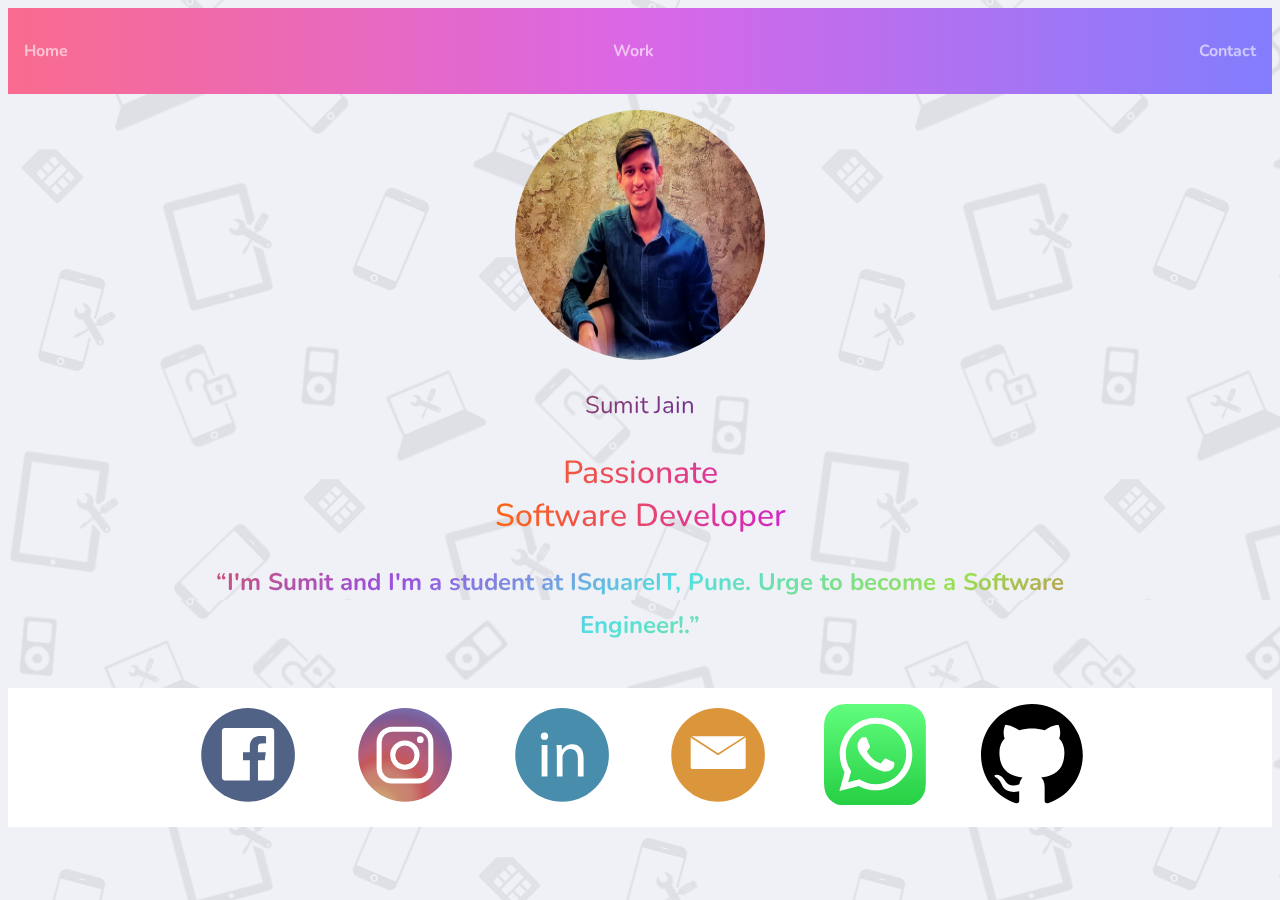
<file: index.html>
<!DOCTYPE html>
<html lang="en">

<head>
  <meta charset="UTF-8" />
  <meta name="viewport" content="width=device-width, initial-scale=1.0" />
  <title>Sumit Jain</title>
  <link rel="apple-touch-icon" sizes="180x180" href="/apple-touch-icon.png" type="image/x-icon">
  <link rel="icon" type="image/png" sizes="32x32" href="/favicon-32x32.png" type="image/x-icon">
  <link rel="icon" type="image/png" sizes="16x16" href="/favicon-16x16.png" type="image/x-icon">
  <link rel="manifest" href="/site.webmanifest">
  <link rel="stylesheet" href="style.css" type="text/css" />
</head>

<body>
  <div class="sidebar">
    <nav>
      <ul>
        <li><a href="index.html">Home</a></li>
        <li><a href="work.html">Work</a></li>
        <li><a href="contact.html">Contact</a></li>
      </ul>
    </nav>
  </div>
  <div class="content">
    <section class="hero">
      <img src="sumitjain.jpeg" alt="Avatar" class="heroimg" />
      <h3 class="heroh3">Sumit Jain</h3>
      <div class="hero-content">
        <h1>Passionate<br />Software Developer</h1>
        <p>
          <b>“I'm Sumit and I'm a student at ISquareIT, Pune. Urge to become a
            Software Engineer!.”</b>
        </p>
      </div>
    </section>
  </div>
  <div class="footer">
    <ul>
      <li>
        <a href="https://www.facebook.com/profile.php?id=100006377255962" target="_blank"><svg viewBox="0 0 2778 2778"
            version="1.1" xmlns="http://www.w3.org/2000/svg" xmlns:xlink="http://www.w3.org/1999/xlink"
            xml:space="preserve" style="
                fill-rule: evenodd;
                clip-rule: evenodd;
                stroke-linejoin: round;
                stroke-miterlimit: 1.41421;
              ">
            <g>
              <path class="svgSocialMedia" id="outer_circle_fb"
                d="M2670.69,1389.65C2670.69,2095.35 2098.61,2667.43 1392.91,2667.43C687.212,2667.43 115.134,2095.35 115.134,1389.65C115.134,683.961 687.212,111.877 1392.91,111.877C2098.61,111.877 2670.69,683.961 2670.69,1389.65"
                fill="#506286" />
            </g>
            <g>
              <path
                d="M2026.92,657.814L758.251,657.814C714.778,657.814 679.545,693.047 679.545,736.52L679.545,2005.19C679.545,2048.66 714.778,2083.9 758.251,2083.9L1441.26,2083.9L1441.26,1531.64L1255.41,1531.64L1255.41,1316.42L1441.26,1316.42L1441.26,1157.7C1441.26,973.503 1553.76,873.205 1718.07,873.205C1796.79,873.205 1864.43,879.062 1884.14,881.68L1884.14,1074.18L1770.18,1074.23C1680.82,1074.23 1663.51,1116.69 1663.51,1179.01L1663.51,1316.42L1876.64,1316.42L1848.89,1531.64L1663.51,1531.64L1663.51,2083.9L2026.92,2083.9C2070.39,2083.9 2105.62,2048.66 2105.62,2005.19L2105.62,736.52C2105.62,693.047 2070.39,657.814 2026.92,657.814"
                style="fill: #fff; fill-rule: nonzero" />
            </g>
          </svg></a>
      </li>
      <li>
        <a href="https://www.instagram.com/jainmit23/" target="_blank"><svg viewBox="0 0 500 500" version="1.1"
            xmlns="http://www.w3.org/2000/svg" xmlns:xlink="http://www.w3.org/1999/xlink" xml:space="preserve" style="
                fill-rule: evenodd;
                clip-rule: evenodd;
                stroke-linecap: round;
                stroke-linejoin: round;
                stroke-miterlimit: 1.5;
              ">
            <defs>
              <radialGradient id="gradient" cx="0.5" cy="0.6" r="0.8" fx="0.1" fy="1.25">
                <stop class="one" offset="10%" stop-color="#E1CFA3" />
                <stop class="two" offset="20%" stop-color="#D0AA7A" />
                <stop class="three" offset="30%" stop-color="#C9896D" />
                <stop class="four" offset="40%" stop-color="#C97E71" />
                <stop class="five" offset="50%" stop-color="#C5575B" />
                <stop class="six" offset="60%" stop-color="#B55E7B" />
                <stop class="seven" offset="70%" stop-color="#9E5A80" />
                <stop class="eight" offset="80%" stop-color="#7D5B95" />
                <stop class="nine" offset="90%" stop-color="#7776B8" />
                <stop class="ten" offset="100%" stop-color="#6979BB" />
              </radialGradient>
            </defs>
            <g class="instagram_logo">
              <path class="instagram_logo"
                d="M480.724,250.138C480.724,377.163 377.749,480.138 250.724,480.138C123.698,480.138 20.724,377.163 20.724,250.138C20.724,123.113 123.698,20.138 250.724,20.138C377.749,20.138 480.724,123.113 480.724,250.138"
                fill="url(#gradient)" />
            </g>
            <g>
              <circle cx="325.614" cy="175.339" r="16.429" style="fill: #fff" />
              <circle cx="249.883" cy="250.918" r="59.767" style="fill: none; stroke: #fff; stroke-width: 25px" />
              <path
                d="M377.145,187.547C377.145,152.546 348.729,124.131 313.729,124.131L186.898,124.131C151.897,124.131 123.482,152.546 123.482,187.547L123.482,314.564C123.482,349.564 151.897,377.98 186.898,377.98L313.729,377.98C348.729,377.98 377.145,349.564 377.145,314.564L377.145,187.547Z"
                style="fill: none; stroke: #fff; stroke-width: 25px" />
            </g>
          </svg></a>
      </li>
      <li>
        <a href="https://www.linkedin.com/in/sumit-jain-66bb5719a" target="_blank"><svg viewBox="0 0 500 500"
            version="1.1" xmlns="http://www.w3.org/2000/svg" xmlns:xlink="http://www.w3.org/1999/xlink"
            xml:space="preserve" style="
                fill-rule: evenodd;
                clip-rule: evenodd;
                stroke-linejoin: round;
                stroke-miterlimit: 1.41421;
              ">
            <g>
              <path id="outer_circle_li" class="svgSocialMedia"
                d="M480.724,250.138C480.724,377.163 377.749,480.138 250.724,480.138C123.698,480.138 20.724,377.163 20.724,250.138C20.724,123.113 123.698,20.138 250.724,20.138C377.749,20.138 480.724,123.113 480.724,250.138"
                fill="#488EAC" />
            </g>
            <rect x="150.478" y="201.652" width="28.482" height="154.18" style="fill: #fff" />
            <circle id="letter_i_dot" cx="164.396" cy="158.224" r="17.751" style="fill: #fff" />
            <path class="linked_in_logo" id="letter_n"
              d="M223.866,201.617L248.74,201.617C248.74,201.617 250.288,227.091 250.295,227.129C250.302,227.167 250.932,227.129 250.932,227.129C250.932,227.129 263.354,199.552 299.245,198.209C332.299,196.972 356.222,219.678 356.361,263.567C356.39,272.854 356.361,355.818 356.361,355.818L328.331,355.818L328.331,263.682C328.331,263.682 329.268,222.907 293.824,221.388C268.473,220.302 253.18,245.013 253.151,262.802C253.131,275.672 253.151,355.823 253.151,355.823L225.118,355.823L225.118,231.788C225.118,231.788 223.953,202.175 223.866,201.617"
              style="fill: #fff" />
          </svg></a>
      </li>
      <li>
        <a href="mailto: jainmit23@gmail.com" target="_blank">
          <svg viewBox="0 0 2778 2778" version="1.1" xmlns="http://www.w3.org/2000/svg"
            xmlns:xlink="http://www.w3.org/1999/xlink" xml:space="preserve" style="
                fill-rule: evenodd;
                clip-rule: evenodd;
                stroke-linecap: round;
                stroke-linejoin: round;
                stroke-miterlimit: 1.5;
              ">
            <g>
              <path class="svgSocialMedia outer_circle_email"
                d="M2670.69,1389.65C2670.69,2095.35 2098.61,2667.43 1392.91,2667.43C687.212,2667.43 115.134,2095.35 115.134,1389.65C115.134,683.961 687.212,111.877 1392.91,111.877C2098.61,111.877 2670.69,683.961 2670.69,1389.65"
                fill="#DB963B" />
            </g>
            <g>
              <path
                d="M2145.9,919.349C2145.9,898.032 2128.6,880.725 2107.28,880.725L685.155,880.725C663.837,880.725 646.53,898.032 646.53,919.349L646.53,1733.79C646.53,1755.11 663.837,1772.42 685.155,1772.42L2107.28,1772.42C2128.6,1772.42 2145.9,1755.11 2145.9,1733.79L2145.9,919.349Z"
                style="fill: #fff" />
              <path class="outer_circle_email" d="M656.282,895.017L1392.29,1370.79L2128.88,896.56"
                style="fill: none; stroke-width: 44.44px" stroke="#DB963B" />
            </g>
          </svg></a>
      </li>
      <li>
        <a href="https://api.whatsapp.com/send?phone=+918484867009" target="_blank">
          <?xml version="1.0" ?>
          <!DOCTYPE svg PUBLIC '-//W3C//DTD SVG 1.1//EN' 'http://www.w3.org/Graphics/SVG/1.1/DTD/svg11.dtd'>
          <svg height="100%" style="
                fill-rule: evenodd;
                clip-rule: evenodd;
                stroke-linejoin: round;
                stroke-miterlimit: 2;
              " version="1.1" viewBox="0 0 512 512" width="100%" xml:space="preserve"
            xmlns="http://www.w3.org/2000/svg" xmlns:serif="http://www.serif.com/"
            xmlns:xlink="http://www.w3.org/1999/xlink">
            <g id="WhatsApp-Logo-Icon">
              <path
                d="M116.225,-0.001c-11.264,0.512 -26.112,1.536 -32.768,3.072c-10.24,2.048 -19.968,5.12 -27.648,9.216c-9.728,4.608 -17.92,10.752 -25.088,17.92c-7.68,7.68 -13.824,15.872 -18.432,25.6c-4.096,7.68 -7.168,17.408 -9.216,27.648c-1.536,6.656 -2.56,21.504 -2.56,32.768c-0.512,4.608 -0.512,10.752 -0.512,13.824l0,251.905l0,13.824c0.512,11.264 1.536,26.112 3.072,32.768c2.048,10.24 5.12,19.968 9.216,27.648c4.608,9.728 10.752,17.92 17.92,25.088c7.68,7.68 15.872,13.824 25.6,18.432c7.68,4.096 17.408,7.168 27.648,9.216c6.656,1.536 21.504,2.56 32.768,2.56c4.608,0.512 10.752,0.512 13.824,0.512l251.904,0l13.824,0c11.264,-0.512 26.112,-1.536 32.768,-3.072c10.24,-2.048 19.968,-5.12 27.648,-9.216c9.728,-4.608 17.92,-10.752 25.088,-17.92c7.68,-7.68 13.824,-15.872 18.432,-25.6c4.096,-7.68 7.168,-17.408 9.216,-27.648c1.536,-6.656 2.56,-21.504 2.56,-32.768c0.512,-4.608 0.512,-10.752 0.512,-13.824l0,-265.729c-0.512,-11.264 -1.536,-26.112 -3.072,-32.768c-2.048,-10.24 -5.12,-19.968 -9.216,-27.648c-4.608,-9.728 -10.752,-17.92 -17.92,-25.088c-7.68,-7.68 -15.872,-13.824 -25.6,-18.432c-7.68,-4.096 -17.408,-7.168 -27.648,-9.216c-6.656,-1.536 -21.504,-2.56 -32.768,-2.56c-4.608,-0.512 -10.752,-0.512 -13.824,-0.512l-265.728,0Z"
                style="fill: url(#_Linear1); fill-rule: nonzero" />
              <path
                d="M344.754,289.698c-4.56,-2.282 -26.98,-13.311 -31.161,-14.832c-4.18,-1.521 -7.219,-2.282 -10.259,2.282c-3.041,4.564 -11.78,14.832 -14.44,17.875c-2.66,3.042 -5.32,3.423 -9.88,1.14c-4.561,-2.281 -19.254,-7.095 -36.672,-22.627c-13.556,-12.087 -22.709,-27.017 -25.369,-31.581c-2.66,-4.564 -0.283,-7.031 2,-9.304c2.051,-2.041 4.56,-5.324 6.84,-7.986c2.28,-2.662 3.04,-4.564 4.56,-7.606c1.52,-3.042 0.76,-5.705 -0.38,-7.987c-1.14,-2.282 -10.26,-24.72 -14.06,-33.848c-3.701,-8.889 -7.461,-7.686 -10.26,-7.826c-2.657,-0.132 -5.7,-0.16 -8.74,-0.16c-3.041,0 -7.98,1.141 -12.161,5.704c-4.18,4.564 -15.96,15.594 -15.96,38.032c0,22.438 16.34,44.116 18.62,47.159c2.281,3.043 32.157,49.089 77.902,68.836c10.88,4.697 19.374,7.501 25.997,9.603c10.924,3.469 20.866,2.98 28.723,1.806c8.761,-1.309 26.98,-11.029 30.781,-21.677c3.799,-10.649 3.799,-19.777 2.659,-21.678c-1.139,-1.902 -4.179,-3.043 -8.74,-5.325m-83.207,113.573l-0.061,0c-27.22,-0.011 -53.917,-7.32 -77.207,-21.137l-5.539,-3.287l-57.413,15.056l15.325,-55.959l-3.608,-5.736c-15.184,-24.145 -23.203,-52.051 -23.192,-80.704c0.033,-83.611 68.083,-151.635 151.756,-151.635c40.517,0.016 78.603,15.811 107.243,44.474c28.64,28.663 44.404,66.764 44.389,107.283c-0.035,83.617 -68.083,151.645 -151.693,151.645m129.102,-280.709c-34.457,-34.486 -80.281,-53.487 -129.103,-53.507c-100.595,0 -182.468,81.841 -182.508,182.437c-0.013,32.156 8.39,63.546 24.361,91.212l-25.892,94.545l96.75,-25.37c26.657,14.535 56.67,22.194 87.216,22.207l0.075,0c100.586,0 182.465,-81.852 182.506,-182.448c0.019,-48.751 -18.946,-94.59 -53.405,-129.076"
                style="fill: #fff" />
            </g>
            <defs>
              <linearGradient gradientTransform="matrix(0,-512,-512,0,256.001,512)" gradientUnits="userSpaceOnUse"
                id="_Linear1" x1="0" x2="1" y1="0" y2="0">
                <stop offset="0" style="stop-color: #25cf43; stop-opacity: 1" />
                <stop offset="1" style="stop-color: #61fd7d; stop-opacity: 1" />
              </linearGradient>
            </defs>
          </svg>
        </a>
      </li>
      <li>
        <a href="https://github.com/sumitjain236" target="_blank">
          <svg xmlns="http://www.w3.org/2000/svg" width="100%" height="100%" viewBox="0 0 24 24">
            <path
              d="M12 0c-6.626 0-12 5.373-12 12 0 5.302 3.438 9.8 8.207 11.387.599.111.793-.261.793-.577v-2.234c-3.338.726-4.033-1.416-4.033-1.416-.546-1.387-1.333-1.756-1.333-1.756-1.089-.745.083-.729.083-.729 1.205.084 1.839 1.237 1.839 1.237 1.07 1.834 2.807 1.304 3.492.997.107-.775.418-1.305.762-1.604-2.665-.305-5.467-1.334-5.467-5.931 0-1.311.469-2.381 1.236-3.221-.124-.303-.535-1.524.117-3.176 0 0 1.008-.322 3.301 1.23.957-.266 1.983-.399 3.003-.404 1.02.005 2.047.138 3.006.404 2.291-1.552 3.297-1.23 3.297-1.23.653 1.653.242 2.874.118 3.176.77.84 1.235 1.911 1.235 3.221 0 4.609-2.807 5.624-5.479 5.921.43.372.823 1.102.823 2.222v3.293c0 .319.192.694.801.576 4.765-1.589 8.199-6.086 8.199-11.386 0-6.627-5.373-12-12-12z" />
          </svg>
        </a>
      </li>
    </ul>
  </div>
</body>

</html>
</file>
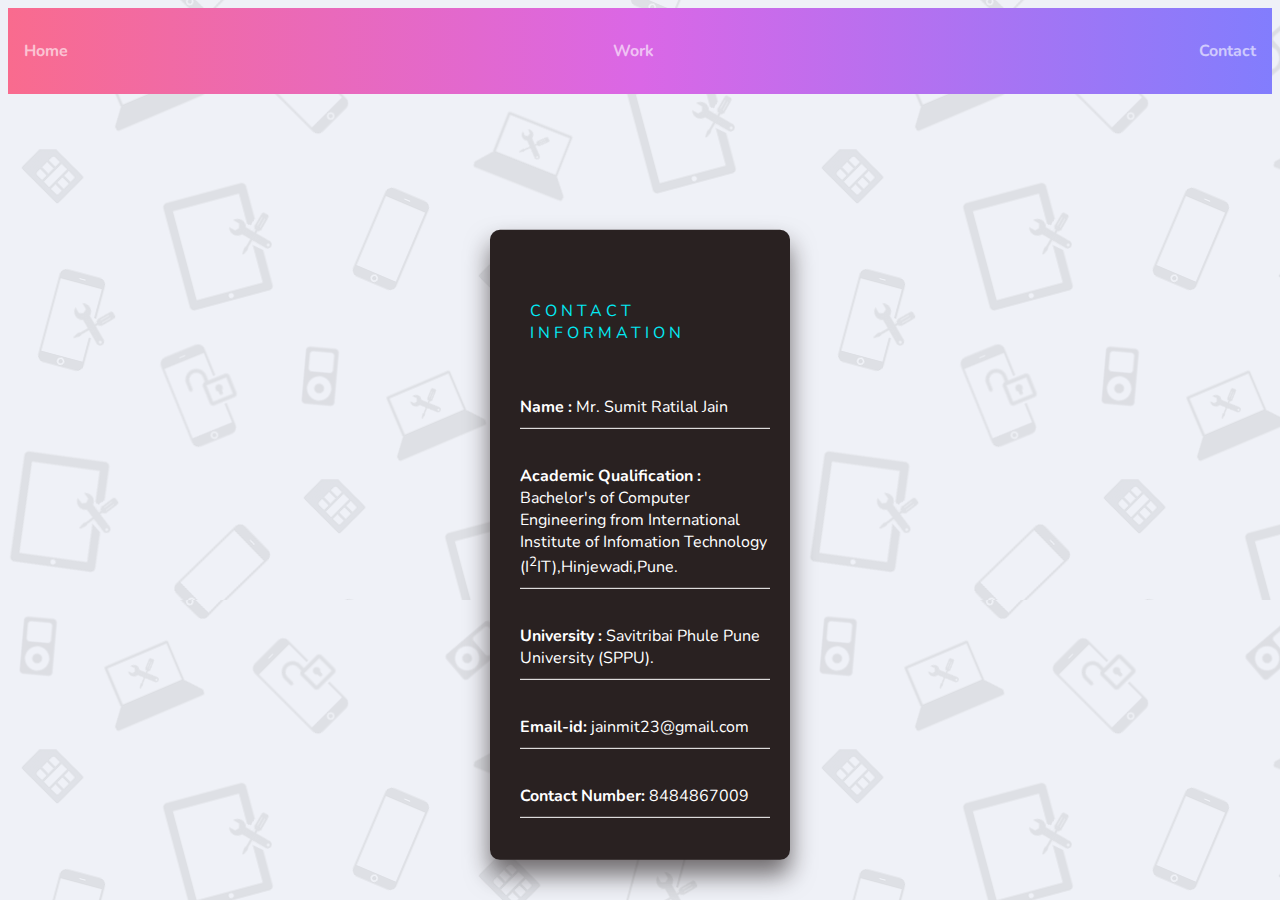
<file: contact.html>
<!DOCTYPE html>
<html lang="en">

<head>
  <meta charset="UTF-8" />
  <meta name="viewport" content="width=device-width, initial-scale=1.0" />
  <title>Contact</title>
  <link rel="apple-touch-icon" sizes="180x180" href="/apple-touch-icon.png" type="image/x-icon">
  <link rel="icon" type="image/png" sizes="32x32" href="/favicon-32x32.png" type="image/x-icon">
  <link rel="icon" type="image/png" sizes="16x16" href="/favicon-16x16.png" type="image/x-icon">
  <link rel="manifest" href="/site.webmanifest">
  <link rel="stylesheet" href="style.css" type="text/css" />
</head>

<body>
  <div class="sidebar">
    <nav>
      <ul>
        <li><a href="index.html">Home</a></li>
        <li><a href="work.html">Work</a></li>
        <li><a href="contact.html">Contact</a></li>
      </ul>
    </nav>
  </div>
  <div class="login-box">
    <form>
      <div class="a">
        <span></span>
        <span></span>
        <span></span>
        <span></span>
        Contact Information
      </div>
      <div class="user-box">
        <p><b>Name :</b> Mr. Sumit Ratilal Jain</p>
      </div>
      <div class="user-box">
        <p>
          <b>Academic Qualification :</b> Bachelor's of Computer Engineering
          from International Institute of Infomation Technology
          (I<sup>2</sup>IT),Hinjewadi,Pune.
        </p>
      </div>
      <div class="user-box">
        <p><b>University :</b> Savitribai Phule Pune University (SPPU).</p>
      </div>
      <div class="user-box">
        <p><b> Email-id:</b> jainmit23@gmail.com</p>
      </div>
      <div class="user-box">
        <p><b> Contact Number:</b> 8484867009</p>
        <br />
      </div>
    </form>
  </div>
</body>

</html>
</file>
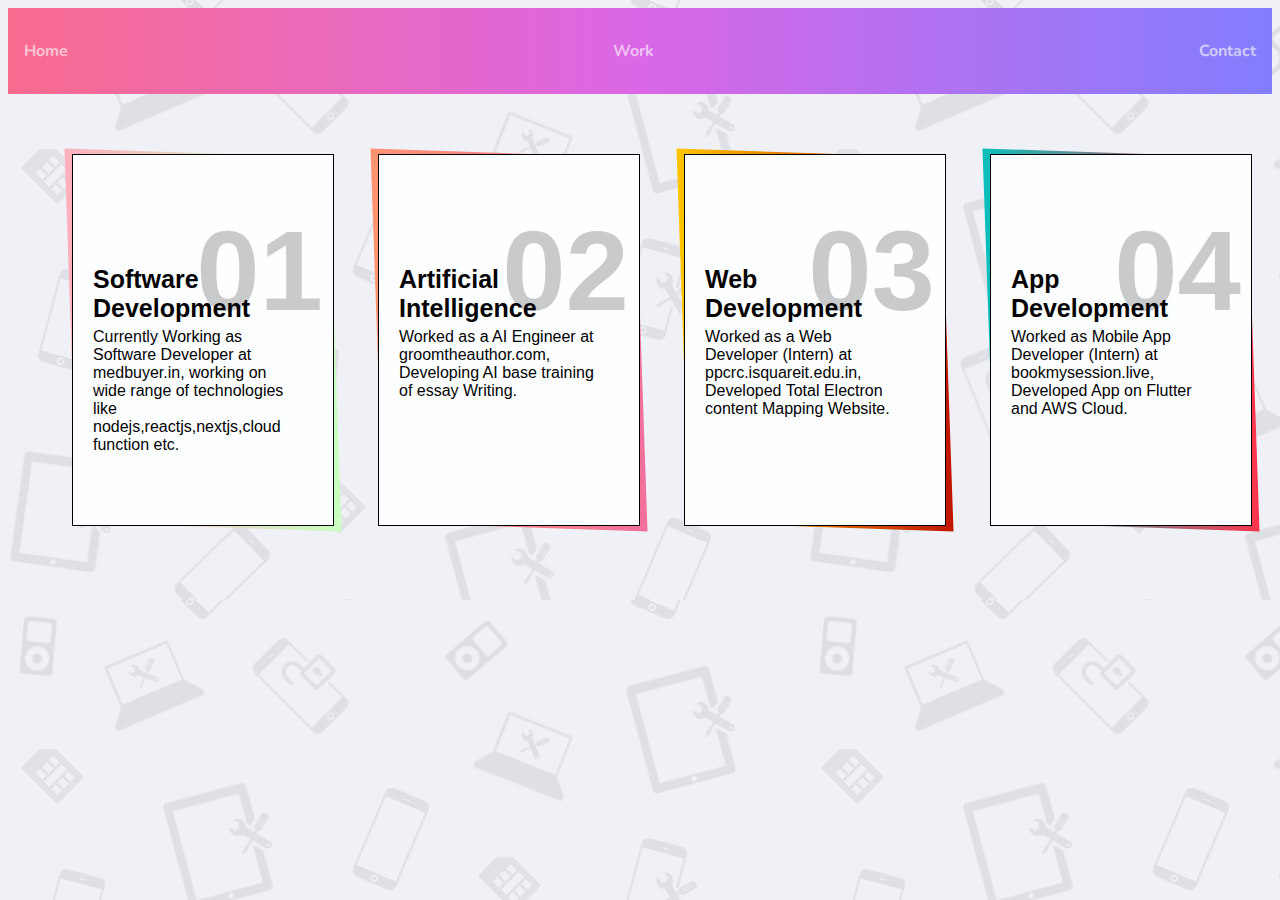
<file: work.html>
<!DOCTYPE html>
<html lang="en">

<head>
    <meta charset="UTF-8" />
    <meta name="viewport" content="width=device-width, initial-scale=1.0">
    <title>Work</title>
    <link rel="apple-touch-icon" sizes="180x180" href="/apple-touch-icon.png" type="image/x-icon">
    <link rel="icon" type="image/png" sizes="32x32" href="/favicon-32x32.png" type="image/x-icon">
    <link rel="icon" type="image/png" sizes="16x16" href="/favicon-16x16.png" type="image/x-icon">
    <link rel="manifest" href="/site.webmanifest">
    <link rel="stylesheet" href="stylework.css" type="text/css" />


</head>

<body>



    <div class="sidebar">
        <nav>
            <ul>
                <li><a href="index.html">Home</a></li>
                <li><a href="work.html">Work</a></li>
                <li><a href="contact.html">Contact</a></li>
            </ul>

        </nav>
    </div>
    <ul class="tilesWrap">
        <li>
            <h2>01</h2>
            <h3>Software Development </h3>
            <p>
                Currently Working as Software Developer at medbuyer.in,
                working on wide range of technologies like nodejs,reactjs,nextjs,cloud function etc.
            </p>
            <button onclick="window.open('https://medbuyer.in/')">Visit Site</button>
        </li>

        <li>
            <h2>02</h2>
            <h3>Artificial Intelligence </h3>
            <p>
                Worked as a AI Engineer at groomtheauthor.com,
                Developing AI base training of essay Writing.
            </p>
            <button onclick="window.open('https://groomtheauthor.com/')">Visit Site</button>
        </li>



        <li>
            <h2>03</h2>
            <h3>Web Development</h3>
            <p>
                Worked as a Web Developer (Intern) at ppcrc.isquareit.edu.in,
                Developed Total Electron content Mapping Website.

            </p>
            <button onclick="window.open('http://ppcrc.isquareit.edu.in/')">Visit Site</button>
        </li>
        <li>
            <h2>04</h2>
            <h3>App Development</h3>
            <p>Worked as Mobile App Developer (Intern) at bookmysession.live,
                Developed App on Flutter and AWS Cloud.


            </p>

            <button onclick="window.open('https://bookmysession.live/')">Visit Site</button>
        </li>


    </ul>

</body>

</html>
</file>
<file: style.css>
@import url("https://fonts.googleapis.com/css?family=Nunito:300,400,700");
body {
  font-family: "Nunito", sans-serif;
  background: #eff1f7;
  background-image: url(background.png);
}
.content {
  grid-area: content;
}
.sidebar {
  grid-area: sidebar;
  background-image: linear-gradient(
    to right,
    rgba(249, 107, 142, 1),
    rgba(218, 103, 230, 1),
    rgba(130, 125, 253, 1)
  );
  justify-content: center;
}
.footer {
  grid-area: footer;
  background: white;
}
.container {
  font-size: 1.5em;
  width: 100%;
  height: 100vh;
  display: grid;
  grid-template-areas:
    "sidebar"
    "content"
    "footer";
  grid-template-columns: inherit;
  grid-template-rows: 130px 800px 250px;
}
.content,
.sidebar,
.footer {
  padding: 1em;
}

nav ul {
  margin: 0;
  padding: 0;
  display: flex;
  justify-content: space-between;
  text-align: center;
}
nav li {
  list-style: none;
  padding: 1em 0;
}
nav li a {
  color: white;
  font-weight: 700;
  opacity: 0.6;
  text-decoration: none;
  transition: 0.3s;
}
nav li a:hover {
  opacity: 1;
}
.hero {
  max-width: 960px;
  margin: 0 auto;
  text-align: center;
}
.hero img {
  border-radius: 50%;
  vertical-align: middle;
  width: 250px;
  height: 250px;
}
.hero h1 {
  font-size: 2em;
  font-weight: 500;

  background: linear-gradient(to right, #f32170, #ff6b08, #cf23cf, #eedd44);
  -webkit-text-fill-color: transparent;
  background-clip: border-box;
  -webkit-background-clip: text;
}
.hero h3 {
  font-weight: 400;
  font-size: 1.5em;
  line-height: 1.8em;
  background: linear-gradient(330deg, #0105fa, #fc6704);
  -webkit-text-fill-color: transparent;
  background-clip: border-box;
  -webkit-background-clip: text;
}
.hero p {
  font-weight: 400;
  font-size: 1.5em;
  line-height: 1.8em;
  background: linear-gradient(
    330deg,
    #e05252 0%,
    #99e052 25%,
    #52e0e0 50%,
    #9952e0 75%,
    #e05252 100%
  );
  -webkit-text-fill-color: transparent;
  background-clip: border-box;
  -webkit-background-clip: text;
}

.footer ul {
  max-width: 940px;
  margin: auto;
  padding: 0;
  text-align: center;
  display: flex;
  justify-content: center;
  flex-direction: row;
}
.footer ul li {
  list-style: none;
  align-self: flex-end;
}
.footer ul li a {
  text-decoration: none;
  color: #c1c6ce;
}
svg {
  width: 65%;
}

@media (min-width: 1290px) {
  .container {
    grid-template-areas:
      "sidebar content"
      "sidebar footer";
    grid-template-columns: 380px 1fr;
    grid-template-rows: 1fr auto;
  }
  nav ul {
    display: flex;
    justify-content: space-between;
    flex-direction: column;
  }
  nav li a {
    text-align: center;
    float: left;
    font-size: 30px;
    font-weight: 800;
    opacity: 0.6;
    text-decoration: none;
    transition: 0.3s;
    height: 15vw;
  }
  .sidebar {
    list-style-type: none;
    margin: 10;
    padding: 20;
    width: 8%;
    position: fixed;
    height: auto;
    overflow: auto;

    background: linear-gradient(
      rgba(249, 107, 142, 1),
      rgba(218, 103, 230, 1),
      rgba(138, 125, 254, 1)
    );
    padding-top: 3em;
  }
  .hero {
    text-align: left;
    margin: 2em auto;
    margin-top: 100px;
  }
  .hero img {
    border-radius: 50%;
    width: 300px;
    height: 250px;
    float: right;
  }

  .hero h3 {
    font-weight: 400;
    font-size: 1.5em;
    line-height: 1.8em;
    margin-top: 240px;
    margin-right: -210px;
    padding: 10px;
    float: right;
  }
  .hero h1 {
    font-size: 3em;
  }
  .hero p {
    width: 60%;
  }
  .footer {
    margin-top: 3em;
  }
  .footer ul {
    max-width: 1060px;
    margin: 0 auto;
    padding: 1em 0 1em 10em;
    display: flex;
    justify-content: space-between;
  }
  svg {
    width: 50%;
  }
}

.login-box {
  position: absolute;
  top: 50%;
  left: 50%;
  margin-top: 95px;
  width: 300px;
  padding: 20px;
  transform: translate(-50%, -50%);
  background: rgb(41, 33, 33);
  box-sizing: border-box;
  box-shadow: 0 15px 25px rgba(27, 19, 19, 0.6);
  border-radius: 10px;
}

.login-box h2 {
  margin: 0 0 30px;
  padding: 0;
  color: #fff;
  text-align: center;
}

.login-box .user-box {
  position: relative;
  padding: 10px 0 0 10px;
}

.login-box .user-box p {
  width: 100%;
  padding: 10px 0;
  font-size: 16px;
  color: #fff;
  margin-bottom: 0;
  border: none;
  border-bottom: 1px solid #fff;
  outline: none;
  background: transparent;
}
.login-box .user-box label {
  position: absolute;
  top: 0;
  left: 0;
  padding: 10px 0;
  font-size: 16px;
  color: #fff;
  pointer-events: none;
  transition: 0.5s;
}

.login-box .user-box p:focus ~ label,
.login-box .user-box p:valid ~ label {
  top: -20px;
  left: 0;
  color: #03e9f4;
  font-size: 12px;
}

.login-box form .a {
  position: relative;
  display: inline-block;
  padding: 10px 20px;
  color: #03e9f4;
  font-size: 16px;
  text-decoration: none;
  text-transform: uppercase;
  overflow: hidden;
  transition: 0.5s;
  margin-top: 40px;
  letter-spacing: 4px;
}

.login-box .a:hover {
  background: #03e9f4;
  color: #fff;
  border-radius: 5px;
  box-shadow: 0 0 5px #03e9f4, 0 0 25px #03e9f4, 0 0 50px #03e9f4,
    0 0 100px #03e9f4;
}

.login-box .a span {
  position: absolute;
  display: block;
}

.login-box .a span:nth-child(1) {
  top: 0;
  left: -100%;
  width: 100%;
  height: 2px;
  background: linear-gradient(90deg, transparent, #03e9f4);
  animation: btn-anim1 1s linear infinite;
}

@keyframes btn-anim1 {
  0% {
    left: -100%;
  }
  50%,
  100% {
    left: 100%;
  }
}

.login-box .a span:nth-child(2) {
  top: -100%;
  right: 0;
  width: 2px;
  height: 100%;
  background: linear-gradient(180deg, transparent, #03e9f4);
  animation: btn-anim2 1s linear infinite;
  animation-delay: 0.25s;
}

@keyframes btn-anim2 {
  0% {
    top: -100%;
  }
  50%,
  100% {
    top: 100%;
  }
}

.login-box .a span:nth-child(3) {
  bottom: 0;
  right: -100%;
  width: 100%;
  height: 2px;
  background: linear-gradient(270deg, transparent, #03e9f4);
  animation: btn-anim3 1s linear infinite;
  animation-delay: 0.5s;
}

@keyframes btn-anim3 {
  0% {
    right: -100%;
  }
  50%,
  100% {
    right: 100%;
  }
}

.login-box .a span:nth-child(4) {
  bottom: -100%;
  left: 0;
  width: 2px;
  height: 100%;
  background: linear-gradient(360deg, transparent, #03e9f4);
  animation: btn-anim4 1s linear infinite;
  animation-delay: 0.75s;
}

@keyframes btn-anim4 {
  0% {
    bottom: -100%;
  }
  50%,
  100% {
    bottom: 100%;
  }
}
@media (min-width: 1290px) {
  .login-box {
    position: absolute;
    top: 50%;
    left: 50%;
    width: 400px;
    padding: 40px;
    transform: translate(-50%, -50%);
    background: rgb(41, 33, 33);
    box-sizing: border-box;
    box-shadow: 0 15px 25px rgba(27, 19, 19, 0.6);
    border-radius: 10px;
    margin-top: 10px;
  }
}
</file>
<file: stylework.css>
@import url("https://fonts.googleapis.com/css?family=Nunito:300,400,700");
body {
  font-family: "Nunito", sans-serif;
  background: #eff1f7;
  background-image: url(background.png);
}
.content {
  grid-area: content;
}
.sidebar {
  grid-area: sidebar;
  background-image: linear-gradient(
    to right,
    rgba(249, 107, 142, 1),
    rgba(218, 103, 230, 1),
    rgba(130, 125, 253, 1)
  );
  justify-content: center;
  padding: 1em;
}
nav ul {
  margin: 0;
  padding: 0;
  display: flex;
  justify-content: space-between;
  text-align: center;
}
nav li {
  list-style: none;
  padding: 1em 0;
}
nav li a {
  color: white;
  font-weight: 700;
  opacity: 0.6;
  text-decoration: none;
  transition: 0.3s;
  /* margin-left: 20px;
  margin-right: 20px;
  justify-content: center; */
}
nav li a:hover {
  opacity: 1;
}

@media (min-width: 1290px) {
  .container {
    grid-template-areas:
      "sidebar content"
      "sidebar footer";
    grid-template-columns: 380px 1fr;
    grid-template-rows: 1fr auto;
  }
  nav ul {
    display: flex;
    justify-content: space-between;
    flex-direction: column;
  }
  nav li a {
    text-align: center;
    float: left;
    font-size: 30px;
    font-weight: 800;
    opacity: 0.6;
    text-decoration: none;
    transition: 0.3s;
    height: 15vw;
  }
  .sidebar {
    list-style-type: none;
    margin: 20;
    padding: 20;
    width: 8%;
    position: fixed;
    height: auto;
    overflow: auto;
    text-align: center;
    background: linear-gradient(
      rgba(249, 107, 142, 1),
      rgba(218, 103, 230, 1),
      rgba(138, 125, 254, 1)
    );
    padding-top: 3em;
  }
}

.tilesWrap {
  float: right;
  padding: 0;
  margin: 40px 0 0 0;
  list-style: none;
  text-align: center;
}
.tilesWrap li {
  display: inline-block;
  width: 20%;
  min-width: 160px;
  max-width: 200px;
  height: 250px;
  padding: 80px 40px 40px 20px;
  position: relative;
  vertical-align: top;
  margin: 20px;
  font-family: "helvetica", san-serif;
  min-height: 25vh;
  background: rgb(253, 254, 255);
  border: 1px solid #000000;
  text-align: left;
}
.tilesWrap li h2 {
  font-size: 114px;
  margin: 0;
  color: #000000;
  position: absolute;
  opacity: 0.2;
  top: 50px;
  right: 10px;
  transition: all 0.3s ease-in-out;
}
.tilesWrap li h3 {
  margin-top: 30px;
  font-size: 25px;
  color: #000000;
  margin-bottom: 5px;
}
.tilesWrap li p {
  font-size: 16px;
  line-height: 18px;
  color: #000000;
  margin-top: 5px;
}
.tilesWrap li button {
  font-weight: 600;
  font-size: 1em;
  background: transparent;
  border: 1px solid #b7b7b7;
  padding: 10px 20px;
  color: #0e0404;
  border-radius: 10px;
  position: relative;
  transition: all 0.3s ease-in-out;
  transform: translateY(-40px);
  opacity: 0;
  cursor: pointer;
  overflow: hidden;
}
.tilesWrap li button:before {
  content: "";
  position: absolute;
  height: 100%;
  width: 120%;
  background: #e6a2a2;
  top: 0;
  opacity: 0;
  left: -140px;
  border-radius: 0 20px 20px 0;
  z-index: -1;
  transition: all 0.3s ease-in-out;
}
.tilesWrap li:hover button {
  transform: translateY(5px);
  opacity: 1;
}
.tilesWrap li button:hover {
  color: #00576c;
}
.tilesWrap li button:hover:before {
  left: 0;
  opacity: 1;
}
.tilesWrap li:hover h2 {
  top: 0px;
  opacity: 0.6;
}

.tilesWrap li:before {
  content: "";
  position: absolute;
  top: -2px;
  left: -2px;
  right: -2px;
  bottom: -2px;
  z-index: -1;
  background: #fff;
  transform: skew(2deg, 2deg);
}
.tilesWrap li:after {
  content: "";
  position: absolute;
  width: 40%;
  height: 100%;
  left: 0;
  top: 0;
  background: rgba(255, 255, 255, 0.02);
}
.tilesWrap li:nth-child(1):before {
  background: #c9ffbf;
  background: -webkit-linear-gradient(to right, #ffafbd, #c9ffbf);
  background: linear-gradient(to right, #ffafbd, #c9ffbf);
}
.tilesWrap li:nth-child(2):before {
  background: #f2709c;
  background: -webkit-linear-gradient(to right, #ff9472, #f2709c);
  background: linear-gradient(to right, #ff9472, #f2709c);
}
.tilesWrap li:nth-child(3):before {
  background: #c21500;
  background: -webkit-linear-gradient(to right, #ffc500, #c21500);
  background: linear-gradient(to right, #ffc500, #c21500);
}
.tilesWrap li:nth-child(4):before {
  background: #fc354c;
  background: -webkit-linear-gradient(to right, #0abfbc, #fc354c);
  background: linear-gradient(to right, #0abfbc, #fc354c);
}
</file>
